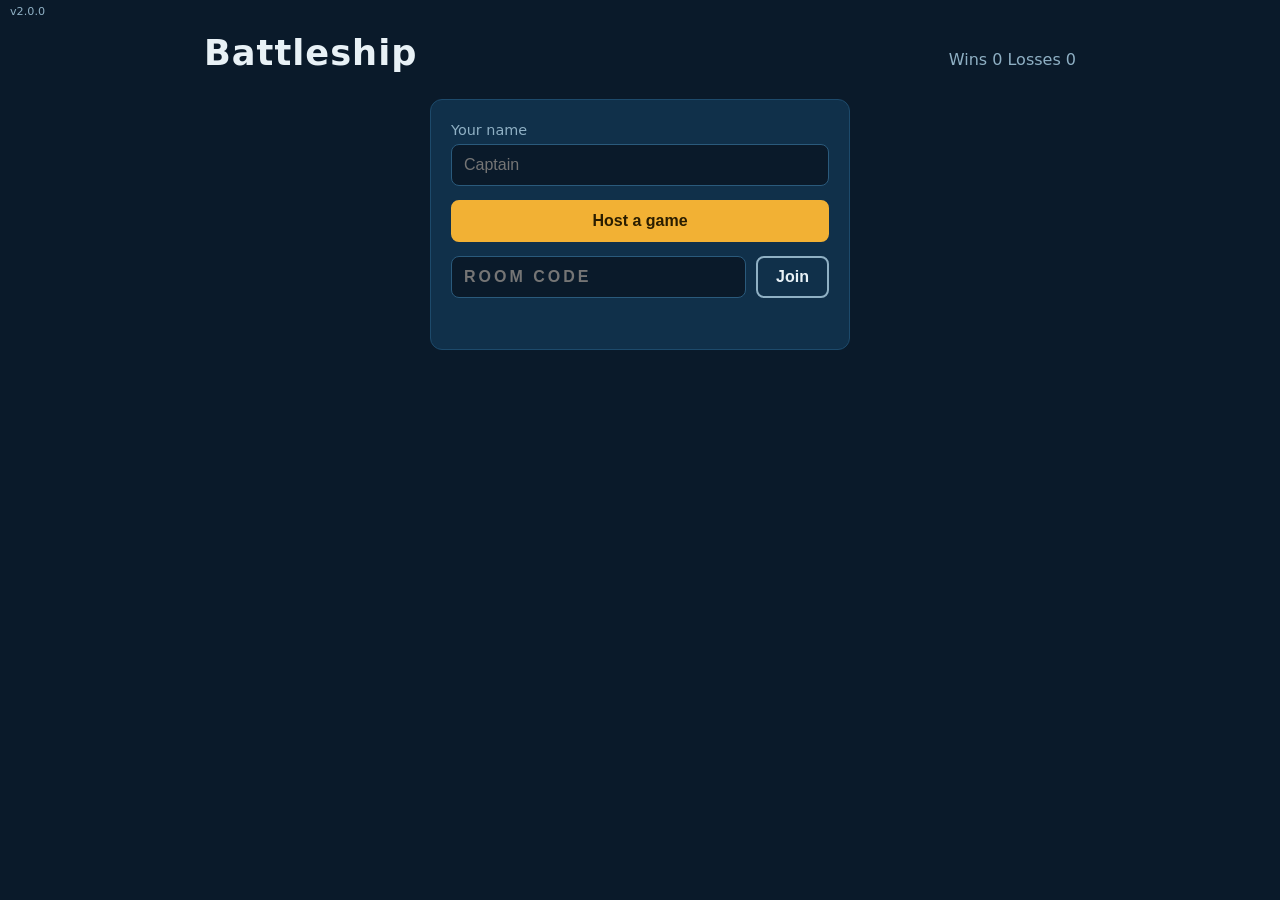
<file: battleship/public/index.html>
<!DOCTYPE html>
<html lang="en">
<head>
<meta charset="UTF-8">
<meta name="viewport" content="width=device-width, initial-scale=1.0">
<title>Battleship</title>
<link rel="stylesheet" href="style.css">
</head>
<body>
<div id="version" class="version"></div>
<main>
  <header><h1>Battleship</h1><p id="record" class="rec"></p></header>

  <section id="home" class="panel">
    <label for="name">Your name</label>
    <input id="name" maxlength="14" placeholder="Captain" autocomplete="off">
    <button id="host" class="btn main wide">Host a game</button>
    <div class="join">
      <input id="code" maxlength="8" placeholder="Room code" autocomplete="off" spellcheck="false">
      <button id="join" class="btn">Join</button>
    </div>
    <p id="home-msg" class="err"></p>
  </section>

  <section id="room" hidden>
    <div class="bar">
      <span>Room <b id="room-code"></b></span>
      <span id="who"></span>
      <button id="leave" class="btn small">Leave</button>
    </div>
    <div class="msgs"><p id="status"></p><p id="status2"></p></div>

    <div id="wait" class="panel" hidden>
      <p class="rec">Give this code to your opponent</p>
      <div id="big-code" class="code"></div>
      <button id="copy" class="btn">Copy code</button>
    </div>

    <div id="boards" class="boards">
      <section><h2>Your fleet</h2><div id="mine" class="board"></div></section>
      <section><h2>Enemy waters</h2><div id="foe" class="board"></div></section>
    </div>
    <div id="fleetbox" class="side"><h2 id="fleet-title"></h2><ul id="fleet"></ul></div>

    <div class="controls" id="setup">
      <button id="rotate" class="btn">Rotate (R)</button>
      <button id="random" class="btn">Randomize</button>
      <button id="clear" class="btn">Clear</button>
      <button id="ready" class="btn main" disabled>Ready</button>
    </div>
    <div class="controls" id="again" hidden>
      <button id="rematch" class="btn main">Play again</button>
    </div>
  </section>
</main>
<div id="toast" class="toast" hidden></div>
<script src="script.js"></script>
</body>
</html>
</file>
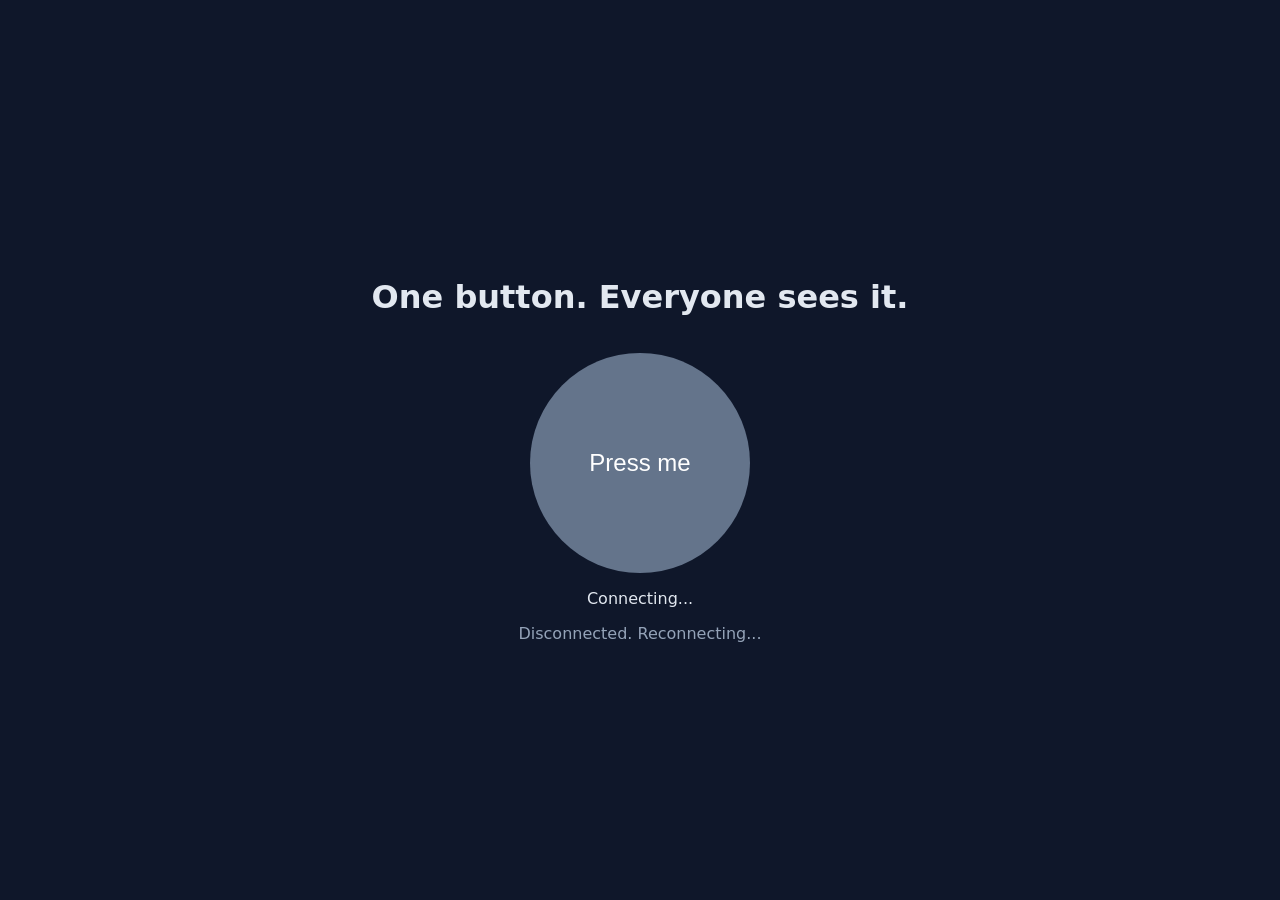
<file: clickbutton/src/index.html>
<!DOCTYPE html>
<html lang="en">
<head>
<meta charset="UTF-8">
<meta name="viewport" content="width=device-width, initial-scale=1">
<title>Shared Button</title>

<!-- ========== CSS: how it looks ========== -->
<style>
  body {
    margin: 0; min-height: 100vh;
    display: flex; flex-direction: column; align-items: center; justify-content: center;
    gap: 16px; background: #0f172a; color: #e2e8f0; font-family: system-ui, sans-serif;
  }
  #btn {
    width: 220px; height: 220px; border-radius: 50%; border: 0;
    background: #64748b; color: white; font-size: 1.5rem; cursor: pointer;
    transition: background 0.3s, transform 0.1s;
  }
  #btn:active { transform: scale(0.95); }
  #btn.green { background: #22c55e; }   /* JavaScript adds/removes this class */
  #status { color: #94a3b8; }
</style>
</head>

<!-- ========== HTML: what is on the page ========== -->
<body>
  <h1>One button. Everyone sees it.</h1>
  <button id="btn">Press me</button>
  <div id="users">Connecting...</div>
  <div id="status"></div>

<!-- ========== JavaScript: the networking ========== -->
<script>
const btn = document.getElementById("btn");
const usersEl = document.getElementById("users");
const statusEl = document.getElementById("status");
let socket;

function connect() {
  // ws:// for http pages, wss:// (encrypted) for https pages
  const protocol = location.protocol === "https:" ? "wss" : "ws";
  socket = new WebSocket(protocol + "://" + location.host + "/ws");

  // 1. Connection opened
  socket.onopen = () => { statusEl.textContent = "Connected to server"; };

  // 2. The SERVER sent us something: update the screen
  socket.onmessage = (event) => {
    const data = JSON.parse(event.data);          // text -> object
    btn.classList.toggle("green", data.green);    // green or gray
    usersEl.textContent = data.users + (data.users === 1 ? " person" : " people") + " online";
  };

  // 3. Connection lost: try again in 2 seconds
  socket.onclose = () => {
    statusEl.textContent = "Disconnected. Reconnecting...";
    setTimeout(connect, 2000);
  };
}

// When pressed, we do NOT change the color ourselves.
// We ask the server, and the server tells everyone (including us).
btn.onclick = () => {
  if (socket.readyState === WebSocket.OPEN) socket.send("toggle");
};

connect();
</script>
</body>
</html>
</file>
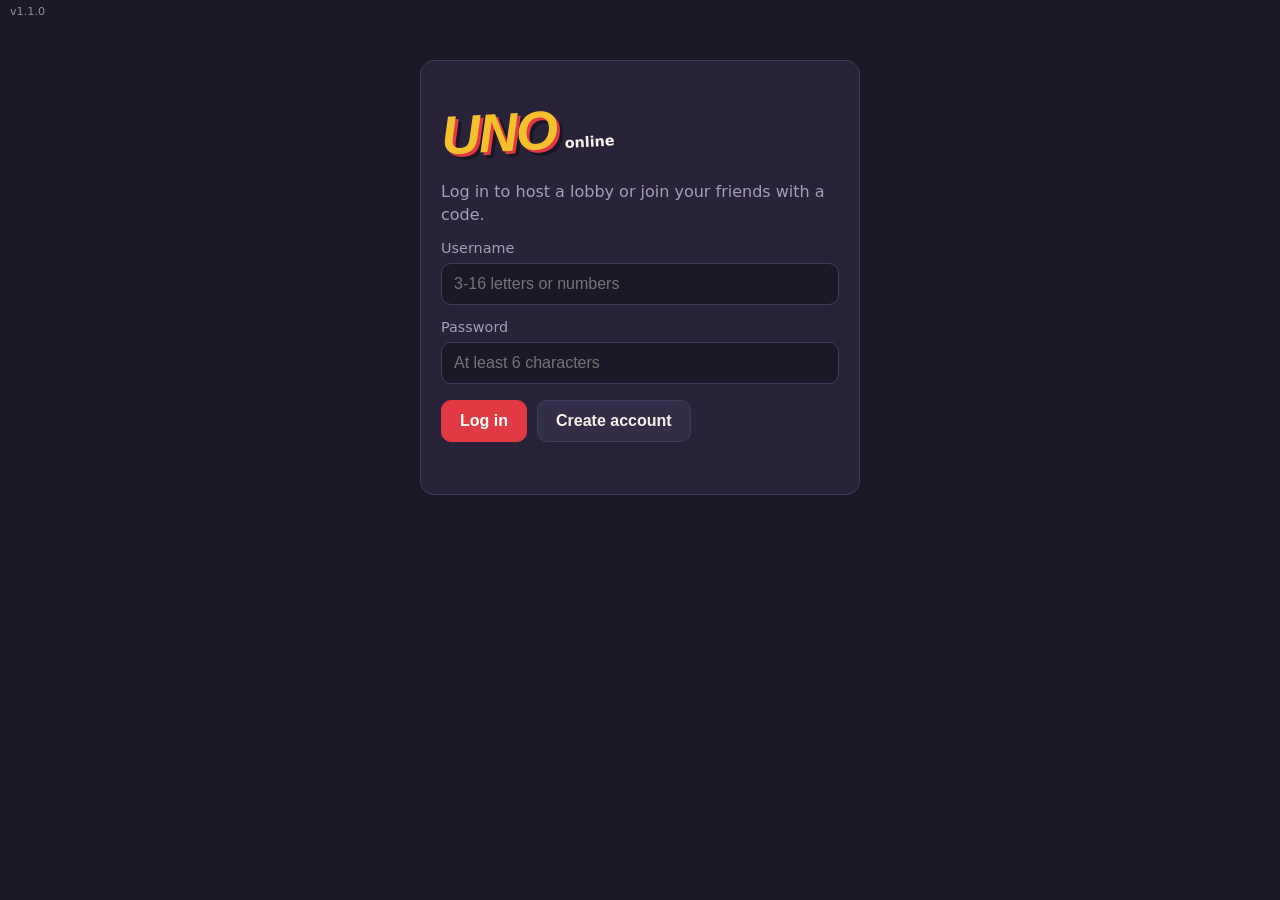
<file: hello-world/public/index.html>
<!DOCTYPE html>
<html lang="en">
<head>
<meta charset="UTF-8">
<meta name="viewport" content="width=device-width, initial-scale=1.0">
<title>UNO Online</title>
<link rel="stylesheet" href="style.css">
</head>
<body>

<div id="version" class="version"></div>

<main id="app">

  <section id="view-auth" class="view hidden">
    <div class="panel narrow">
      <h1 class="logo">UNO<span>online</span></h1>
      <p class="muted">Log in to host a lobby or join your friends with a code.</p>
      <label for="username">Username</label>
      <input id="username" type="text" maxlength="16" autocomplete="username" placeholder="3-16 letters or numbers">
      <label for="password">Password</label>
      <input id="password" type="password" maxlength="100" autocomplete="current-password" placeholder="At least 6 characters">
      <div class="row">
        <button id="btn-login" class="btn primary">Log in</button>
        <button id="btn-register" class="btn">Create account</button>
      </div>
      <p id="auth-error" class="error"></p>
    </div>
  </section>

  <section id="view-menu" class="view hidden">
    <header class="topbar">
      <h1 class="logo small">UNO<span>online</span></h1>
      <div class="row">
        <strong id="menu-name"></strong>
        <button id="btn-logout" class="btn small">Log out</button>
      </div>
    </header>

    <div class="grid">
      <div class="panel">
        <h2>Your record</h2>
        <div class="stats">
          <div><b id="stat-games">0</b><span>games</span></div>
          <div><b id="stat-wins">0</b><span>wins</span></div>
          <div><b id="stat-rate">-</b><span>win rate</span></div>
        </div>
      </div>

      <div class="panel">
        <h2>Play</h2>
        <button id="btn-host" class="btn primary wide">Host a lobby</button>
        <div class="join-row">
          <input id="join-code" type="text" maxlength="8" placeholder="Lobby code" autocomplete="off" spellcheck="false">
          <button id="btn-join" class="btn">Join</button>
        </div>
        <button id="btn-rejoin" class="btn wide hidden"></button>
      </div>

      <div class="panel full">
        <h2>Leaderboard</h2>
        <table id="leaderboard">
          <thead><tr><th>Player</th><th>Wins</th><th>Games</th><th>Win rate</th></tr></thead>
          <tbody></tbody>
        </table>
      </div>
    </div>
  </section>

  <section id="view-lobby" class="view hidden">
    <div class="panel narrow">
      <p class="muted">Lobby code</p>
      <div id="lobby-code" class="code"></div>
      <button id="btn-copy" class="btn small">Copy code</button>
      <h2>Players</h2>
      <ul id="lobby-players" class="plist"></ul>
      <p id="lobby-hint" class="muted"></p>
      <div class="row">
        <button id="btn-start" class="btn primary hidden">Start game</button>
        <button id="btn-leave-lobby" class="btn">Leave</button>
      </div>
    </div>
  </section>

  <section id="view-game" class="view hidden">
    <header class="topbar">
      <div class="row"><span class="muted">Lobby</span> <strong id="game-code"></strong></div>
      <button id="btn-leave-game" class="btn small">Leave game</button>
    </header>

    <div id="opponents" class="opponents"></div>

    <div class="table">
      <button id="draw-pile" class="pile" aria-label="Draw a card">
        <span class="back">UNO</span>
        <small id="deck-count"></small>
      </button>
      <div class="center">
        <div id="discard"></div>
        <div id="color-indicator" class="color-indicator"></div>
      </div>
    </div>

    <div id="turn-banner" class="turn-banner"></div>
    <div class="actions">
      <button id="btn-pass" class="btn hidden">Pass</button>
      <button id="btn-uno" class="btn uno hidden">UNO!</button>
    </div>

    <div id="hand" class="hand"></div>
    <ul id="log" class="log"></ul>
  </section>

</main>

<div id="color-modal" class="overlay hidden">
  <div class="panel narrow">
    <h2>Choose a color</h2>
    <div class="color-choices">
      <button class="swatch red" data-color="red" aria-label="Red"></button>
      <button class="swatch yellow" data-color="yellow" aria-label="Yellow"></button>
      <button class="swatch green" data-color="green" aria-label="Green"></button>
      <button class="swatch blue" data-color="blue" aria-label="Blue"></button>
    </div>
    <button id="btn-color-cancel" class="btn small">Cancel</button>
  </div>
</div>

<div id="end-modal" class="overlay hidden">
  <div class="panel narrow">
    <h2 id="end-title"></h2>
    <p id="end-sub" class="muted"></p>
    <div class="row">
      <button id="btn-rematch" class="btn primary hidden">Rematch</button>
      <button id="btn-end-leave" class="btn">Leave</button>
    </div>
  </div>
</div>

<div id="toast" class="toast hidden"></div>

<script src="script.js"></script>
</body>
</html>
</file>
<file: battleship/public/style.css>
:root{--bg:#0a1a2a;--panel:#10304a;--sea:#14405f;--sea2:#1b5780;--text:#e8f1f6;--muted:#8fb0c4;--ship:#a9bcc9;--hit:#e4572e;--flag:#f2b134}
*{box-sizing:border-box}
[hidden]{display:none!important}
body{margin:0;background:var(--bg);color:var(--text);font-family:"Trebuchet MS","Segoe UI",system-ui,sans-serif;line-height:1.4}
.version{position:fixed;top:4px;left:10px;font-size:.7rem;color:var(--muted)}
main{max-width:900px;margin:0 auto;padding:28px 14px 40px}
header{display:flex;justify-content:space-between;align-items:baseline;flex-wrap:wrap;gap:8px}
h1{margin:0;font-size:2.2rem;letter-spacing:1px}
h2{font-size:1rem;color:var(--muted);font-weight:600;margin:0 0 8px}
.rec{color:var(--muted);margin:0}
.panel{background:var(--panel);border:1px solid #1d4a6b;border-radius:12px;padding:20px;max-width:420px;margin:22px auto}
label{display:block;color:var(--muted);font-size:.9rem;margin-bottom:4px}
input{width:100%;padding:11px 12px;background:var(--bg);color:var(--text);border:1px solid #2a5a7c;border-radius:8px;font-size:1rem}
input:focus{outline:2px solid var(--flag)}
.join{display:flex;gap:10px;margin-top:14px}
.join input{text-transform:uppercase;letter-spacing:3px;font-weight:700}
.wide{width:100%;margin-top:14px}
.err{color:#ff9b82;min-height:1.3em;margin:10px 0 0}
.bar{display:flex;justify-content:space-between;align-items:center;gap:10px;flex-wrap:wrap;margin-top:12px}
.code{font-size:3rem;font-weight:800;letter-spacing:8px;color:var(--flag);text-align:center;margin:4px 0 12px}
#wait{text-align:center}
.msgs{min-height:3.4em;margin:14px 0}
.msgs p{margin:0}
#status{font-weight:700;font-size:1.1rem}
#status2{color:var(--muted)}
.boards{display:flex;gap:22px;flex-wrap:wrap;justify-content:center}
.boards section{flex:1 1 300px;max-width:400px}
.board{display:grid;grid-template-columns:repeat(10,1fr);gap:2px;background:#0a2236;padding:2px;border-radius:8px}
.cell{aspect-ratio:1;background:var(--sea);border-radius:2px;position:relative}
.cell.ship{background:var(--ship)}
.cell.ghost{background:#5fae7a}
.cell.bad{background:#b34a4a}
.cell.miss::after{content:"";position:absolute;inset:34%;border-radius:50%;background:var(--text);opacity:.85}
.cell.hit{background:var(--hit)}
.cell.hit::after{content:"";position:absolute;inset:30%;border-radius:50%;background:#ffd9a8}
.cell.sunk{background:#7a1f12}
.cell.sunk::after{content:"";position:absolute;inset:30%;border-radius:50%;background:#2b0a05}
.cell.reveal{background:var(--ship);opacity:.6}
.cell.target{cursor:crosshair}
.cell.target:hover{background:var(--sea2)}
.side{max-width:400px;margin:22px auto 0}
ul{list-style:none;margin:0;padding:0;display:flex;flex-wrap:wrap;gap:6px 14px}
li.done{text-decoration:line-through;opacity:.5}
li.now{color:var(--flag);font-weight:700}
.controls{display:flex;gap:10px;justify-content:center;flex-wrap:wrap;margin-top:20px}
.btn{padding:10px 18px;border:2px solid var(--muted);border-radius:8px;background:transparent;color:var(--text);font-size:1rem;font-weight:600;cursor:pointer}
.btn:hover{border-color:var(--text)}
.btn.main{background:var(--flag);border-color:var(--flag);color:#2a1d00}
.btn.small{padding:6px 12px;font-size:.9rem}
.btn:disabled{opacity:.4;cursor:not-allowed}
.btn:focus-visible,input:focus-visible{outline:3px solid var(--flag);outline-offset:2px}
.toast{position:fixed;left:50%;bottom:22px;transform:translateX(-50%);background:#fff;color:#0a1a2a;padding:10px 18px;border-radius:8px;font-weight:700;z-index:9;max-width:90%}
/* end of file */
</file>
<file: hello-world/public/style.css>
:root {
  --bg: #1c1827;
  --surface: #282338;
  --surface-2: #332d47;
  --line: #433b5c;
  --text: #f5f0e8;
  --muted: #a69fb8;
  --red: #e23a43;
  --yellow: #f5c02e;
  --green: #31a352;
  --blue: #2c6fd8;
  --radius: 14px;
}

* { box-sizing: border-box; }

html, body { margin: 0; min-height: 100%; }

body {
  background: var(--bg);
  color: var(--text);
  font-family: "Avenir Next", "Segoe UI", system-ui, sans-serif;
  line-height: 1.45;
}

.hidden { display: none !important; }

.version {
  position: fixed;
  top: 4px;
  left: 10px;
  z-index: 5;
  font-size: 0.7rem;
  color: var(--muted);
  opacity: 0.85;
  pointer-events: none;
}

#app { max-width: 980px; margin: 0 auto; padding: 20px 16px 40px; }

h1, h2 { margin: 0 0 12px; }
h2 { font-size: 1.1rem; }
.muted { color: var(--muted); margin: 0 0 12px; }
.error { color: #ff8b92; min-height: 1.4em; margin: 10px 0 0; }

.logo {
  font-family: "Arial Black", "Segoe UI Black", Impact, sans-serif;
  font-size: 3.4rem;
  font-style: italic;
  letter-spacing: -2px;
  color: var(--yellow);
  text-shadow: 3px 3px 0 var(--red), 6px 6px 0 rgba(0, 0, 0, 0.35);
  transform: rotate(-3deg);
  margin: 6px 0 14px;
}
.logo span {
  font-family: "Segoe UI", system-ui, sans-serif;
  font-size: 0.9rem;
  font-style: normal;
  letter-spacing: 0;
  color: var(--text);
  text-shadow: none;
  margin-left: 8px;
}
.logo.small { font-size: 1.8rem; margin: 0; text-shadow: 2px 2px 0 var(--red); }

.panel {
  background: var(--surface);
  border: 1px solid var(--line);
  border-radius: var(--radius);
  padding: 20px;
}
.panel.narrow { max-width: 440px; margin: 40px auto 0; }
.grid { display: grid; grid-template-columns: 1fr 1fr; gap: 16px; }
.grid .full { grid-column: 1 / -1; }
.row { display: flex; gap: 10px; align-items: center; flex-wrap: wrap; }
.topbar { display: flex; justify-content: space-between; align-items: center; margin-bottom: 18px; }

label { display: block; margin: 12px 0 4px; font-size: 0.9rem; color: var(--muted); }

input {
  width: 100%;
  padding: 11px 12px;
  background: var(--bg);
  color: var(--text);
  border: 1px solid var(--line);
  border-radius: 10px;
  font-size: 1rem;
}
input:focus { outline: 2px solid var(--yellow); outline-offset: 1px; }

.btn {
  padding: 11px 18px;
  background: var(--surface-2);
  color: var(--text);
  border: 1px solid var(--line);
  border-radius: 10px;
  font-size: 1rem;
  font-weight: 600;
  cursor: pointer;
}
.btn:hover { background: #3d3556; }
.btn:focus-visible, .pile:focus-visible, .card:focus-visible, .swatch:focus-visible {
  outline: 3px solid var(--yellow);
  outline-offset: 2px;
}
.btn.primary { background: var(--red); border-color: var(--red); color: #fff; }
.btn.primary:hover { background: #c92f38; }
.btn.small { padding: 7px 12px; font-size: 0.9rem; }
.btn.wide { width: 100%; margin-top: 10px; }
.btn:disabled { opacity: 0.45; cursor: not-allowed; }
.panel .row { margin-top: 16px; }

.join-row { display: flex; gap: 10px; margin-top: 10px; }
.join-row input { text-transform: uppercase; letter-spacing: 3px; font-weight: 700; }

.stats { display: flex; gap: 12px; }
.stats div {
  flex: 1;
  background: var(--bg);
  border-radius: 10px;
  padding: 12px 8px;
  text-align: center;
}
.stats b { display: block; font-size: 1.8rem; }
.stats span { color: var(--muted); font-size: 0.85rem; }

table { width: 100%; border-collapse: collapse; }
th, td { text-align: left; padding: 8px 6px; border-bottom: 1px solid var(--line); }
th { color: var(--muted); font-weight: 600; font-size: 0.85rem; }
td.empty { color: var(--muted); }

.code {
  font-family: "Arial Black", Impact, sans-serif;
  font-size: 3.2rem;
  letter-spacing: 8px;
  color: var(--yellow);
  margin-bottom: 8px;
}
.plist { list-style: none; padding: 0; margin: 0 0 12px; }
.plist li {
  display: flex;
  justify-content: space-between;
  padding: 10px 12px;
  background: var(--bg);
  border-radius: 10px;
  margin-bottom: 6px;
}
.tag { font-size: 0.8rem; color: var(--bg); background: var(--yellow); border-radius: 6px; padding: 1px 8px; }

.opponents { display: flex; gap: 10px; flex-wrap: wrap; justify-content: center; margin-bottom: 18px; }
.opp {
  min-width: 120px;
  padding: 10px 14px;
  background: var(--surface);
  border: 2px solid var(--line);
  border-radius: var(--radius);
  text-align: center;
}
.opp.turn { border-color: var(--yellow); box-shadow: 0 0 0 3px rgba(245, 192, 46, 0.25); }
.opp.away { opacity: 0.5; }
.opp b { display: block; }
.opp small { color: var(--muted); }

.table {
  display: flex;
  justify-content: center;
  align-items: center;
  gap: 34px;
  padding: 26px 10px;
  background: radial-gradient(ellipse at center, #3a3154 0%, var(--surface) 70%);
  border: 1px solid var(--line);
  border-radius: 24px;
}
.center { display: flex; flex-direction: column; align-items: center; gap: 12px; }

.color-indicator {
  width: 74px;
  height: 10px;
  border-radius: 6px;
  background: var(--line);
}
.color-indicator.red { background: var(--red); }
.color-indicator.yellow { background: var(--yellow); }
.color-indicator.green { background: var(--green); }
.color-indicator.blue { background: var(--blue); }

.pile {
  position: relative;
  width: 96px;
  height: 140px;
  border-radius: 12px;
  border: 4px solid #fff;
  background: #16121f;
  color: var(--red);
  cursor: pointer;
  display: flex;
  align-items: center;
  justify-content: center;
  box-shadow: 4px 4px 0 rgba(0, 0, 0, 0.35);
}
.pile .back {
  font-family: "Arial Black", Impact, sans-serif;
  font-style: italic;
  font-size: 1.7rem;
  transform: rotate(-12deg);
  text-shadow: 2px 2px 0 var(--yellow);
}
.pile small {
  position: absolute;
  bottom: -26px;
  left: 0;
  right: 0;
  color: var(--muted);
  font-size: 0.8rem;
}
.pile.can-draw { animation: pulse 1.4s ease-in-out infinite; }
.pile:disabled { cursor: default; }

@keyframes pulse {
  0%, 100% { box-shadow: 4px 4px 0 rgba(0, 0, 0, 0.35), 0 0 0 0 rgba(245, 192, 46, 0.6); }
  50% { box-shadow: 4px 4px 0 rgba(0, 0, 0, 0.35), 0 0 0 10px rgba(245, 192, 46, 0); }
}

.turn-banner {
  text-align: center;
  font-size: 1.25rem;
  font-weight: 700;
  margin: 20px 0 8px;
}
.turn-banner.mine { color: var(--yellow); }
.actions { text-align: center; min-height: 44px; }

.card {
  position: relative;
  width: 84px;
  height: 124px;
  border-radius: 11px;
  border: 4px solid #fff;
  color: #fff;
  font-family: "Arial Black", "Segoe UI Black", Impact, sans-serif;
  padding: 0;
  cursor: default;
  box-shadow: 3px 3px 0 rgba(0, 0, 0, 0.35);
  flex: 0 0 auto;
  overflow: hidden;
}
.card.red { background: var(--red); }
.card.yellow { background: var(--yellow); color: #2a2200; }
.card.green { background: var(--green); }
.card.blue { background: var(--blue); }
.card.wild { background: conic-gradient(var(--red) 0 25%, var(--blue) 0 50%, var(--green) 0 75%, var(--yellow) 0); }

.card .oval {
  position: absolute;
  inset: 16% 10%;
  background: rgba(255, 255, 255, 0.92);
  border-radius: 50%;
  transform: rotate(-24deg);
  display: flex;
  align-items: center;
  justify-content: center;
}
.card .mid {
  transform: rotate(24deg);
  font-size: 2.1rem;
  font-style: italic;
  line-height: 1;
}
.card.red .mid { color: var(--red); }
.card.yellow .mid { color: #b98b00; }
.card.green .mid { color: var(--green); }
.card.blue .mid { color: var(--blue); }
.card.wild .mid { color: #1c1827; font-size: 1.8rem; }
.card .corner { position: absolute; font-size: 0.85rem; line-height: 1; text-shadow: 1px 1px 0 rgba(0, 0, 0, 0.3); }
.card.yellow .corner { text-shadow: none; }
.card .tl { top: 5px; left: 6px; }
.card .br { bottom: 5px; right: 6px; transform: rotate(180deg); }
.card.small-text .mid { font-size: 1.5rem; }

.hand {
  display: flex;
  flex-wrap: wrap;
  gap: 8px;
  justify-content: center;
  padding: 18px 4px 10px;
}
.hand .card { transition: transform 0.12s; }
.hand .card.playable { cursor: pointer; }
.hand .card.playable:hover { transform: translateY(-14px); }
.hand .card.dim { filter: brightness(0.5) saturate(0.7); }

.log {
  list-style: none;
  margin: 12px auto 0;
  padding: 0;
  max-width: 520px;
  color: var(--muted);
  font-size: 0.9rem;
  text-align: center;
}
.log li:last-child { color: var(--text); }

.overlay {
  position: fixed;
  inset: 0;
  background: rgba(10, 8, 16, 0.78);
  display: flex;
  align-items: center;
  justify-content: center;
  padding: 16px;
  z-index: 10;
}
.overlay .panel.narrow { margin: 0; width: 100%; text-align: center; }
.overlay .row { justify-content: center; }

.color-choices { display: grid; grid-template-columns: 1fr 1fr; gap: 12px; margin-bottom: 16px; }
.swatch { height: 64px; border-radius: 12px; border: 4px solid #fff; cursor: pointer; }
.swatch.red { background: var(--red); }
.swatch.yellow { background: var(--yellow); }
.swatch.green { background: var(--green); }
.swatch.blue { background: var(--blue); }

.toast {
  position: fixed;
  left: 50%;
  bottom: 24px;
  transform: translateX(-50%);
  background: #fff;
  color: #1c1827;
  padding: 10px 18px;
  border-radius: 10px;
  font-weight: 600;
  z-index: 20;
  max-width: 90%;
}

@media (max-width: 640px) {
  .grid { grid-template-columns: 1fr; }
  .logo { font-size: 2.6rem; }
  .code { font-size: 2.4rem; letter-spacing: 5px; }
  .card { width: 68px; height: 100px; }
  .card .mid { font-size: 1.7rem; }
  .table { gap: 22px; }
}

.actions .btn { margin: 0 6px; }
.btn.uno {
  background: var(--yellow);
  border-color: var(--yellow);
  color: #2a2200;
  font-family: "Arial Black", "Segoe UI Black", Impact, sans-serif;
  font-style: italic;
  font-size: 1.3rem;
  padding: 12px 34px;
  box-shadow: 4px 4px 0 var(--red);
}
.btn.uno:hover { background: #ffd24f; }
.btn.uno.catch { background: var(--red); border-color: var(--red); color: #fff; box-shadow: 4px 4px 0 #6b1319; }
.btn.uno.catch:hover { background: #c92f38; }
.btn.uno.urgent { animation: pulse 0.9s ease-in-out infinite; }
.uno-tag {
  display: inline-block;
  margin-top: 4px;
  padding: 0 8px;
  border-radius: 6px;
  background: var(--yellow);
  color: #2a2200;
  font-size: 0.75rem;
  font-weight: 700;
}

@media (prefers-reduced-motion: reduce) {
  .btn.uno.urgent { animation: none; }
}

@media (prefers-reduced-motion: reduce) {
  .pile.can-draw { animation: none; }
  .hand .card { transition: none; }
}
</file>
